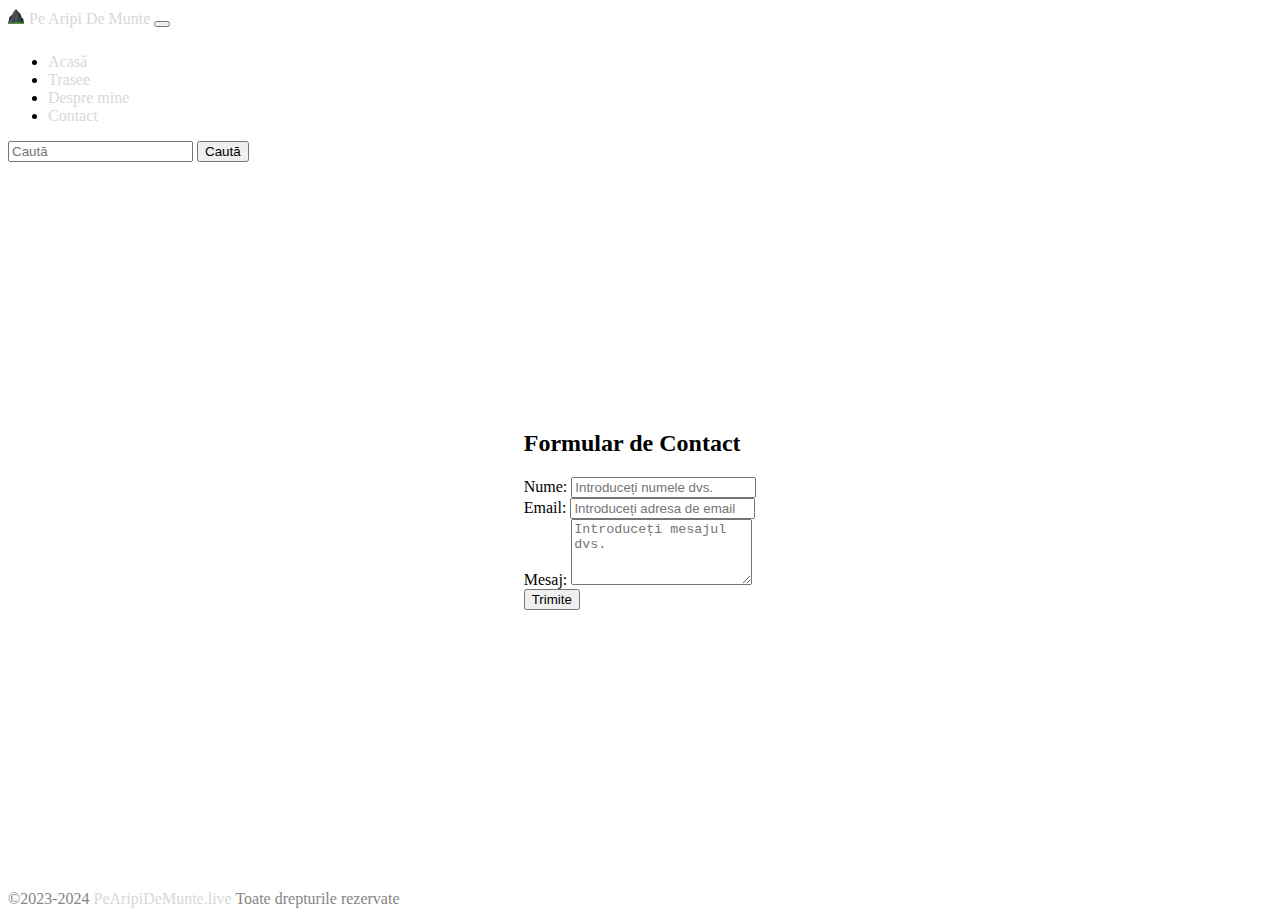
<file: contact.html>
<!DOCTYPE html>
<html lang="ro">
<head>
    <meta charset="UTF-8">
    <meta name="viewport" content="width=device-width, initial-scale=1.0">
    <meta name="description" content="Contactează-ne pentru întrebări sau sugestii.">
    <meta name="keywords" content="contact, formular, întrebări, sugestii">
    <meta name="author" content="Tamba Denis Valentin">
    <meta http-equiv="Content-Type" content="text/html; charset=utf-8">
    <title>Formular contact</title>
    <link href="https://cdn.jsdelivr.net/npm/bootstrap@5.3.2/dist/css/bootstrap.min.css" rel="stylesheet" integrity="sha384-T3c6CoIi6uLrA9TneNEoa7RxnatzjcDSCmG1MXxSR1GAsXEV/Dwwykc2MPK8M2HN" crossorigin="anonymous">
    <script src="https://cdn.jsdelivr.net/npm/bootstrap@5.3.2/dist/js/bootstrap.bundle.min.js" integrity="sha384-C6RzsynM9kWDrMNeT87bh95OGNyZPhcTNXj1NW7RuBCsyN/o0jlpcV8Qyq46cDfL" crossorigin="anonymous"></script>
    <link rel="icon" type="image/png" href=/images/favicon-16x16.webp>
    <link rel="stylesheet" href="https://cdnjs.cloudflare.com/ajax/libs/font-awesome/5.15.3/css/all.min.css">
    <link rel="stylesheet" href="styles/style.css">
    <style>
        body {
            display: flex;
            flex-direction: column;
            min-height: 100vh;
        }

        main {
            flex: 1;
            display: flex;
            flex-direction: column;
            align-items: center;
            justify-content: center;
        }

        footer {
            flex-shrink: 0;
        }
    </style>
</head>
<body>
    <body class="bg-light">
      <header>
        <nav class="navbar navbar-expand-lg bg-dark custom-header-bg">
          <div class="container-fluid">
            <a class="navbar-brand d-flex align-items-center custom-navbar-brand" href="/"><img
                src="images/favicon-16x16.webp" alt="Logo" class="navbar-logo">Pe Aripi De Munte</a>
            <button class="navbar-toggler navbar-dark" type="button" data-bs-toggle="collapse"
              data-bs-target="#navbarNavDropdown" aria-controls="navbarNavDropdown" aria-expanded="false"
              aria-label="Toggle navigation">
              <span class="navbar-toggler-icon"></span>
            </button>
            <div class="collapse navbar-collapse" id="navbarNavDropdown">
              <ul class="navbar-nav">
                <li class="nav-item">
                  <a class="nav-link active" aria-current="page" href="/">Acasă</a>
                </li>
                <li class="nav-item">
                  <a class="nav-link" href="/trasee.html" role="button">Trasee</a>
                </li>
                <li class="nav-item">
                  <a class="nav-link" href="#">Despre mine</a>
                </li>
                <li class="nav-item">
                  <a class="nav-link" href="contact.html">Contact</a>
                </li>
              </ul>
            </div>
            <form class="d-flex" role="search">
              <input class="form-control me-2" type="search" placeholder="Caută" aria-label="Search">
              <button class="btn btn-outline-success" type="submit">Caută</button>
            </form>
          </div>
        </nav>
      </header>
        <main>
            <div class="container mt-5">
                <h2 class="mb-4">Formular de Contact</h2>
                <form>
                    <div class="mb-3">
                        <label for="nume" class="form-label">Nume:</label>
                        <input type="text" class="form-control" id="nume" placeholder="Introduceți numele dvs.">
                    </div>
                    <div class="mb-3">
                        <label for="email" class="form-label">Email:</label>
                        <input type="email" class="form-control" id="email" placeholder="Introduceți adresa de email">
                    </div>
                    <div class="mb-3">
                        <label for="mesaj" class="form-label">Mesaj:</label>
                        <textarea class="form-control" id="mesaj" rows="4" placeholder="Introduceți mesajul dvs."></textarea>
                    </div>
                    <button type="submit" class="btn btn-primary">Trimite</button>
                </form>
            </div>
        </main>
        <footer class="mt-auto bg-dark text-light py-4">
          <div class="container">
            <div class="row">
              <div class="col-md-12 text-center">
                <span style="color:#858585">©2023-2024</span>
                <a href="https://pearipidemunte.live">
                  <span style="color:#d8d8d8">PeAripiDeMunte.live</span>
                </a>
                <span style="color:#858585">Toate drepturile rezervate</span>
              </div>
            </div>
          </div>
        </footer>
</body>
</html>
</file>
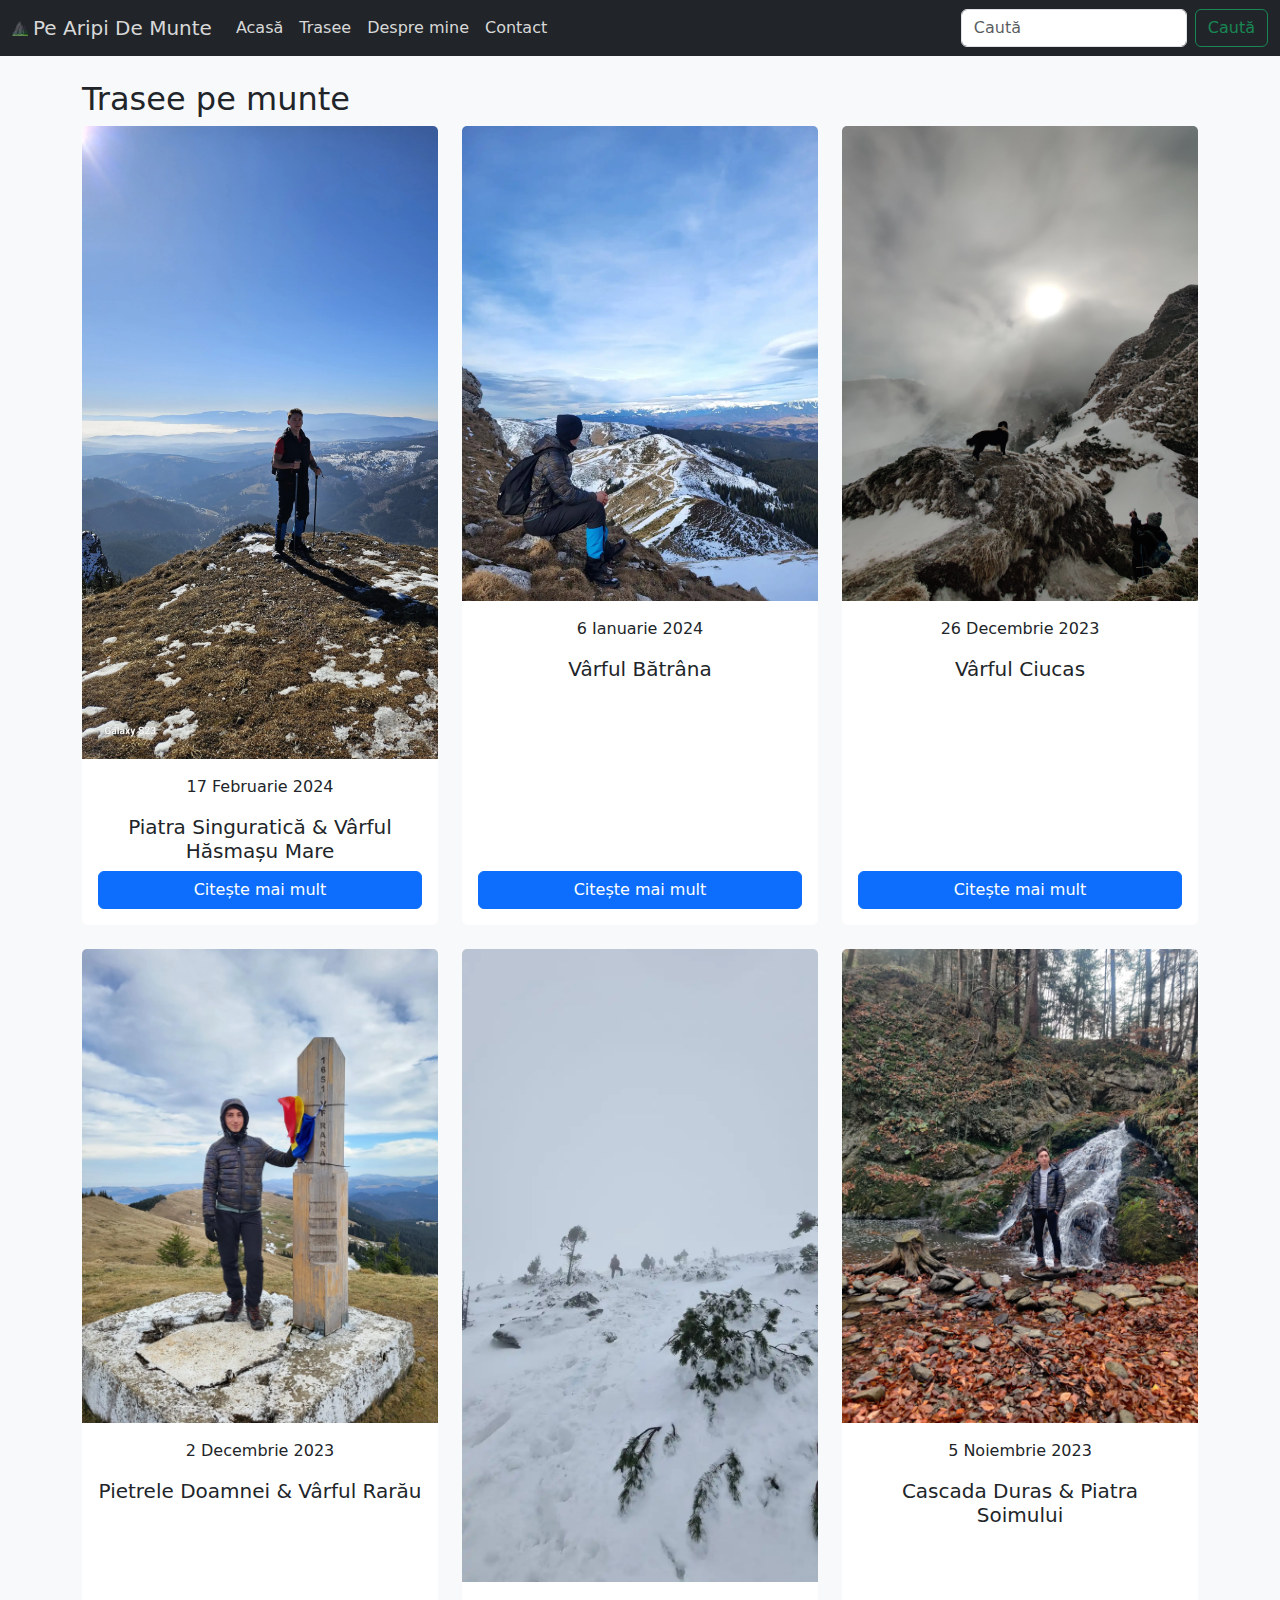
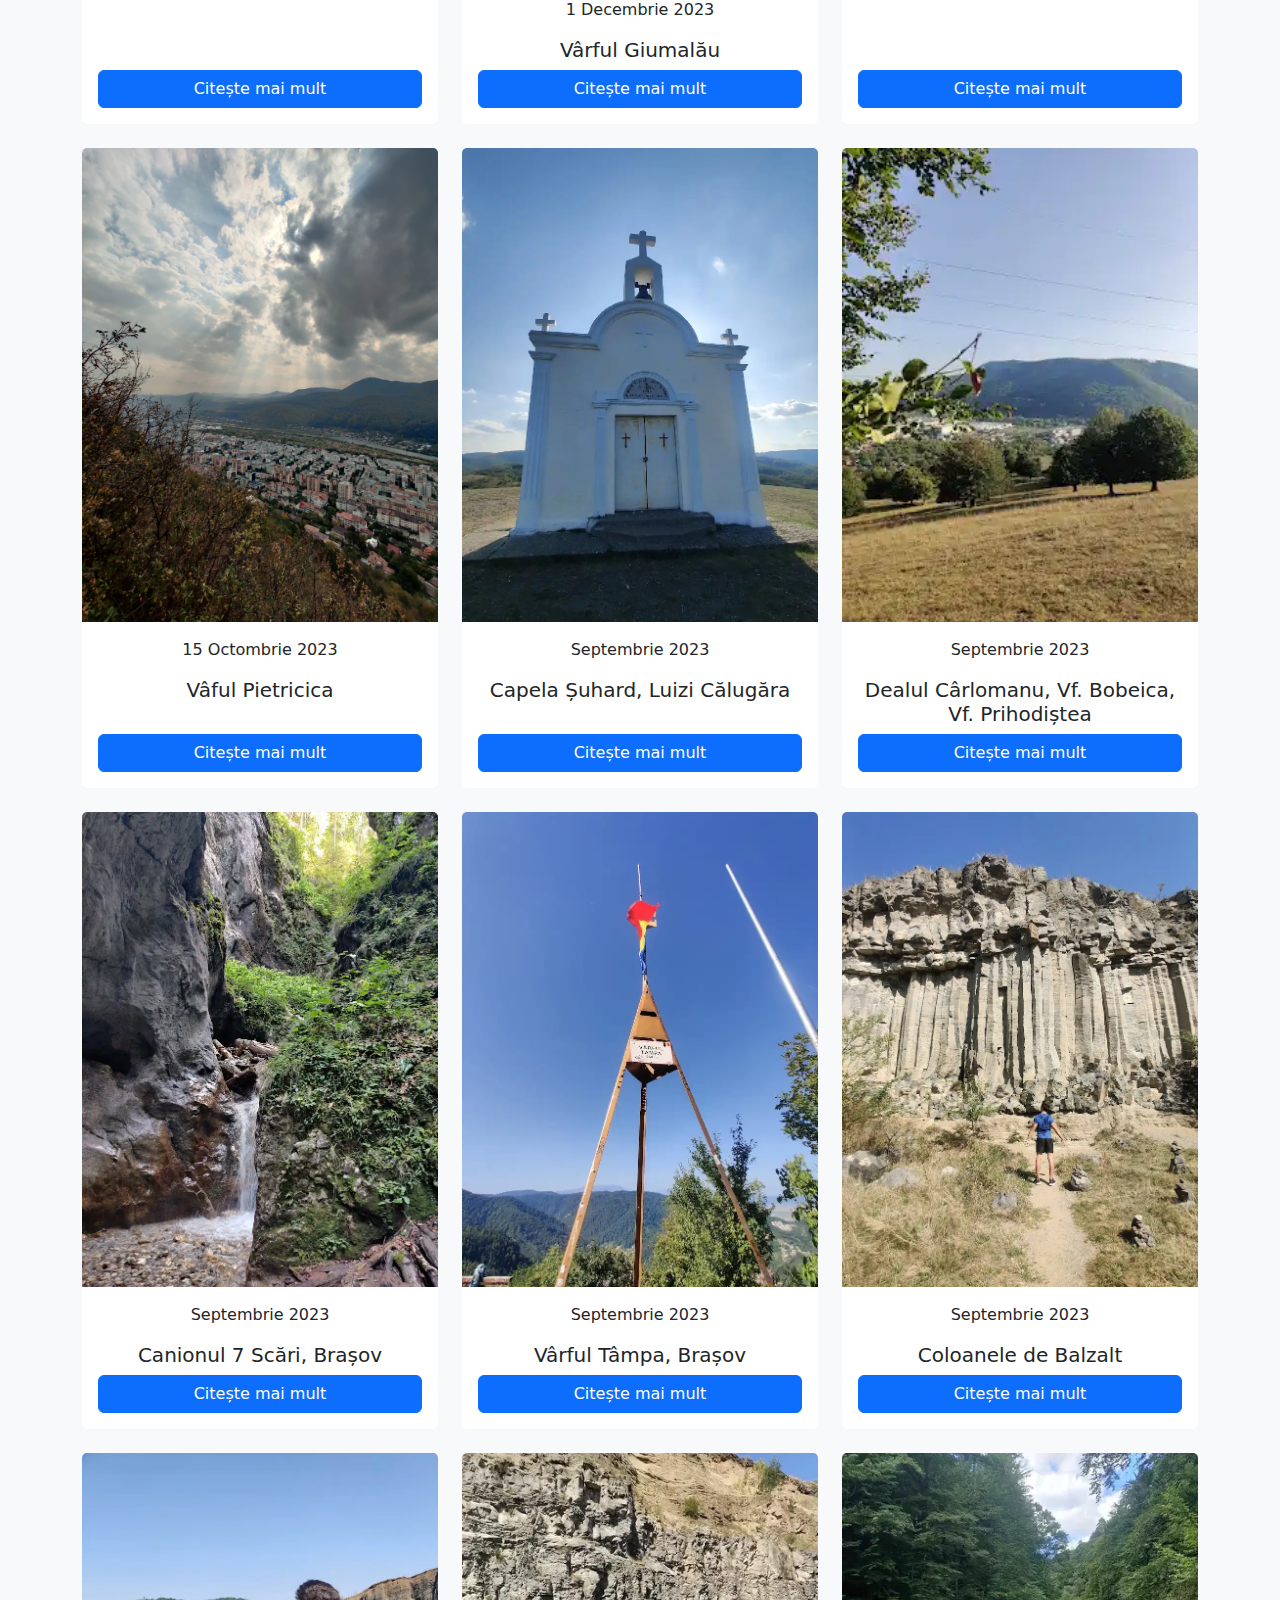
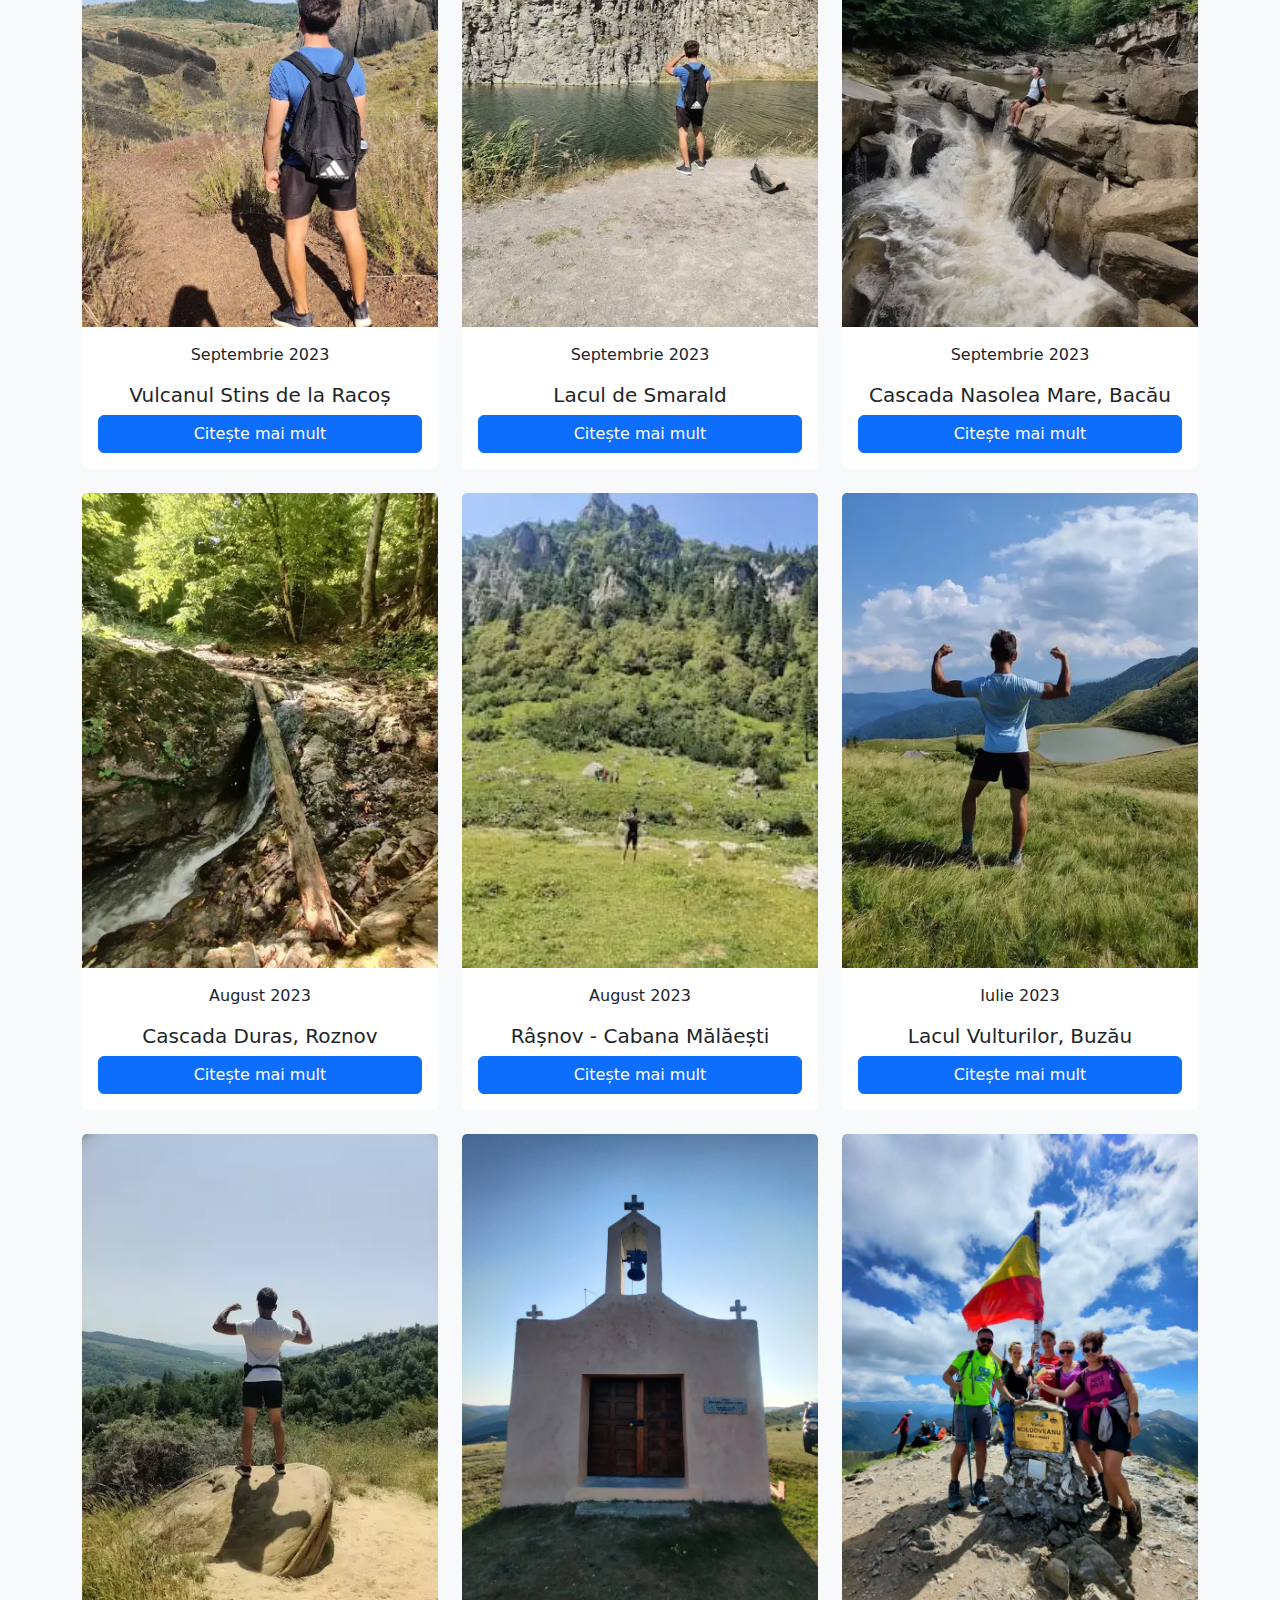
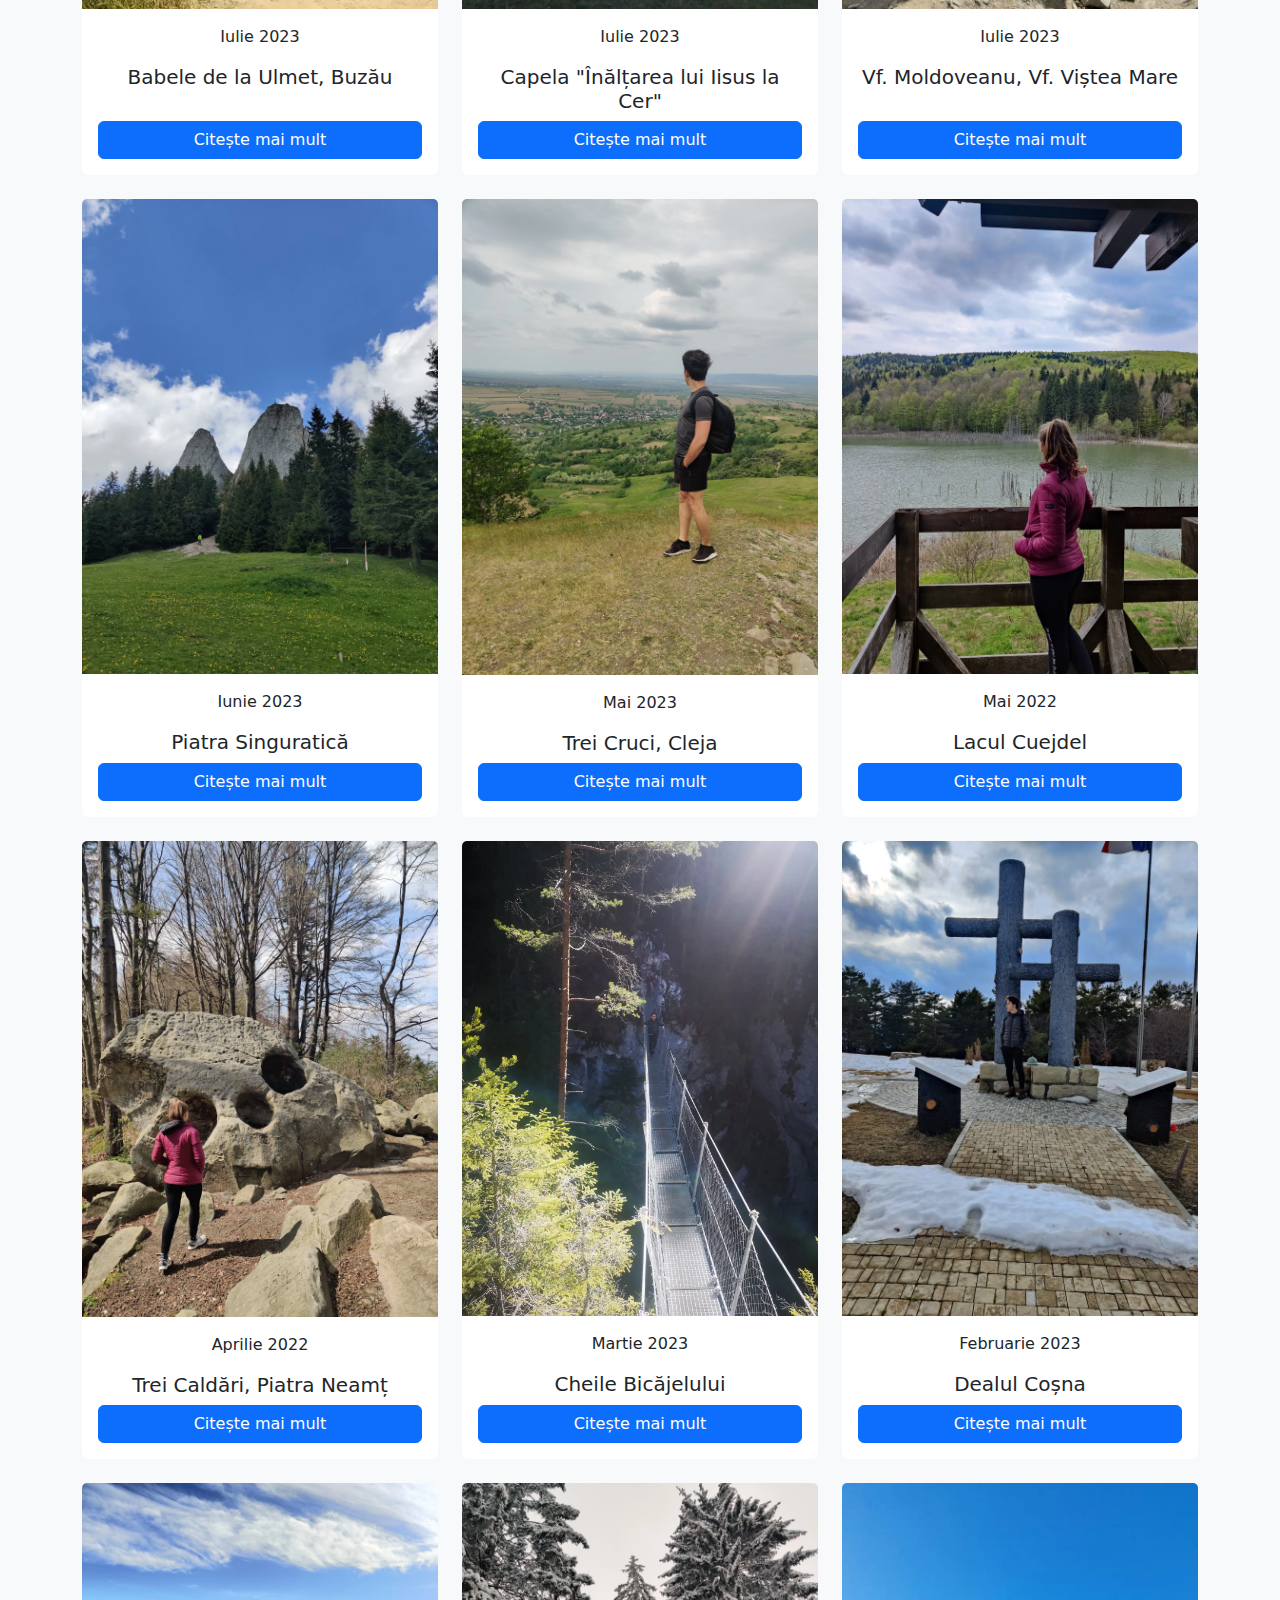
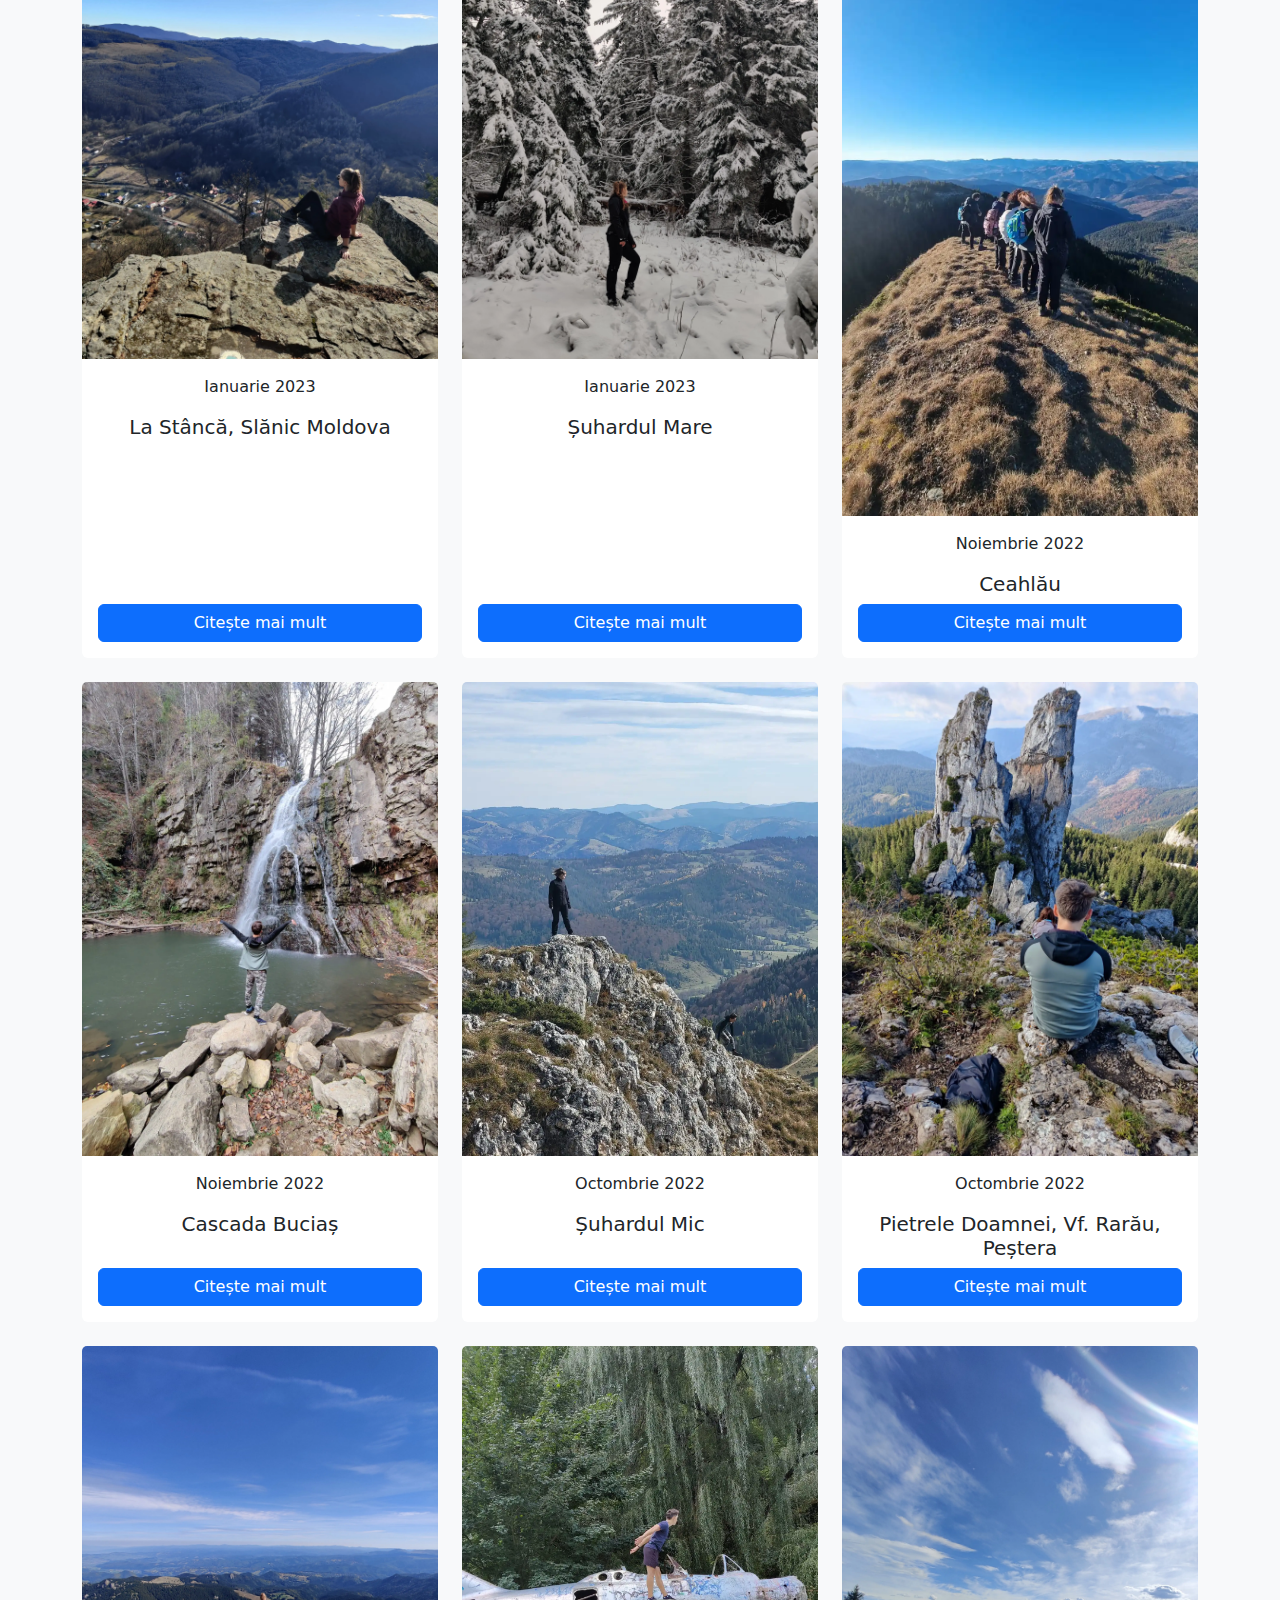
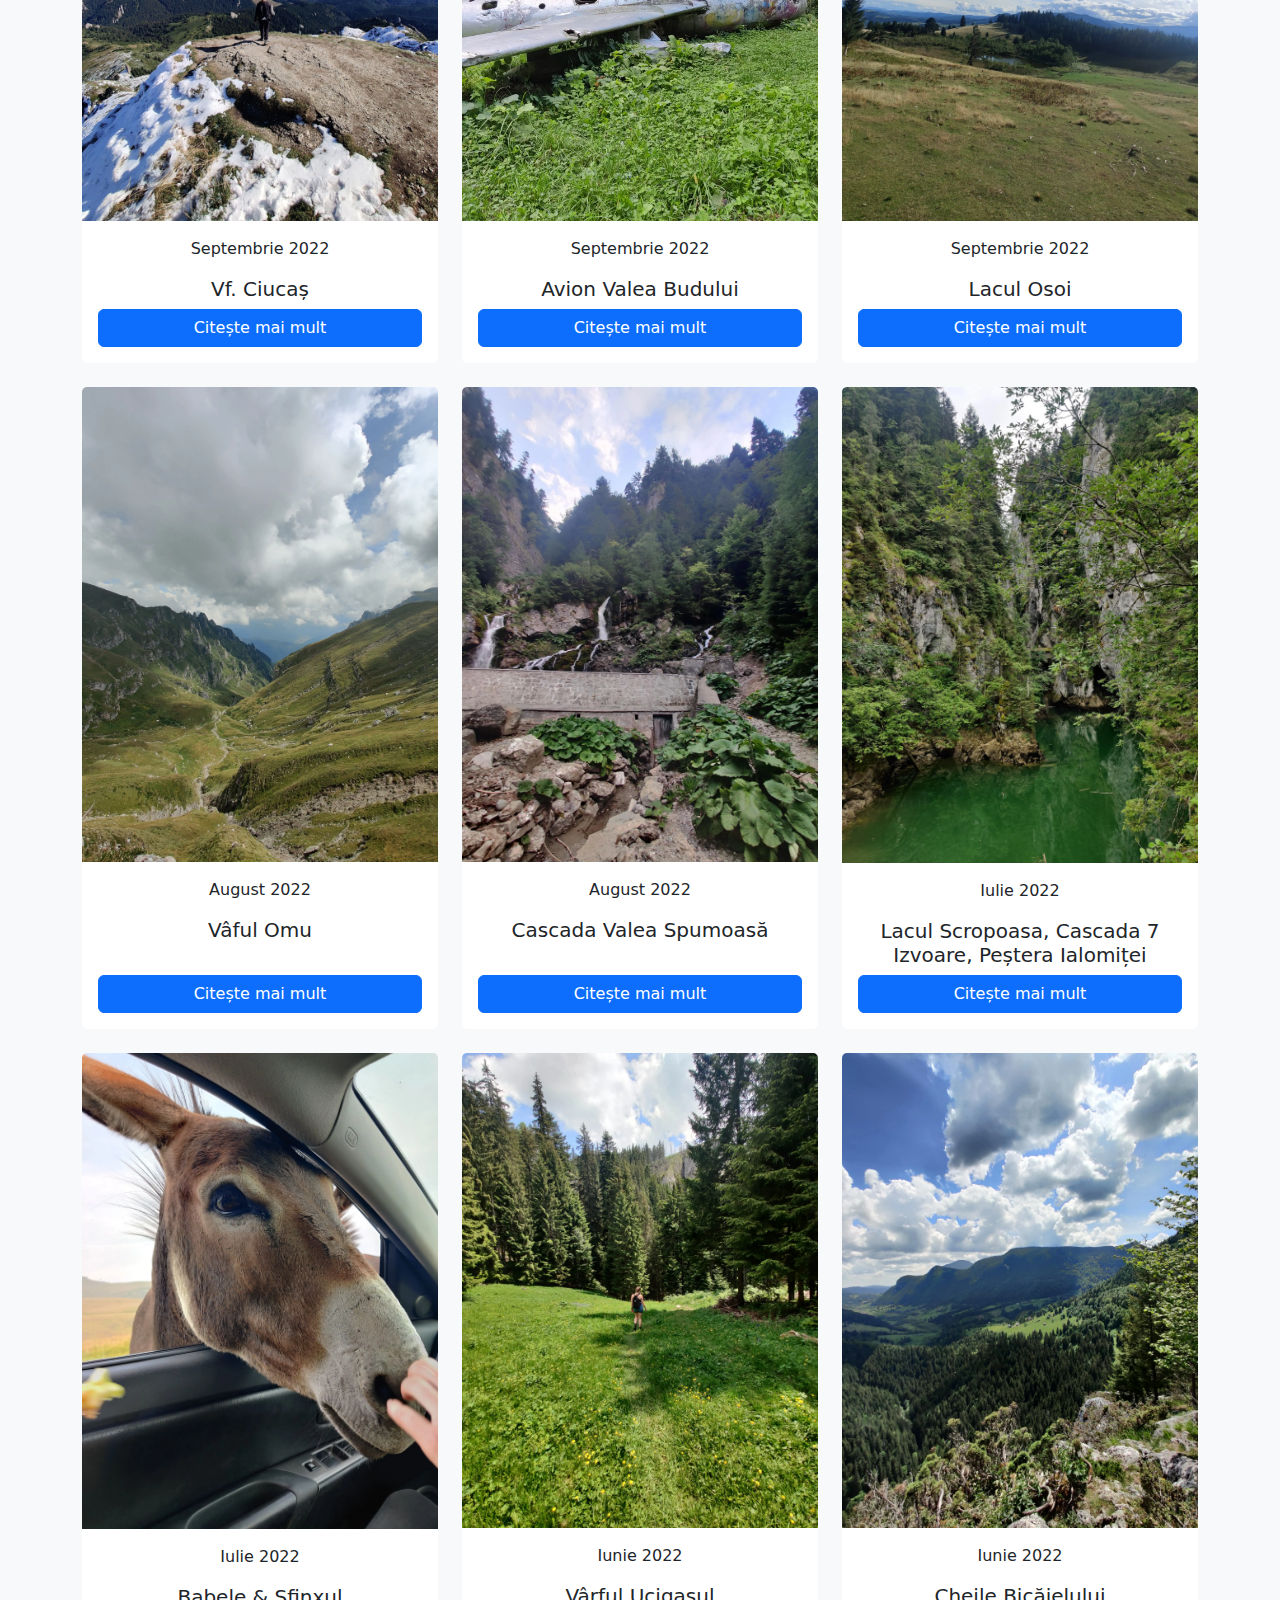
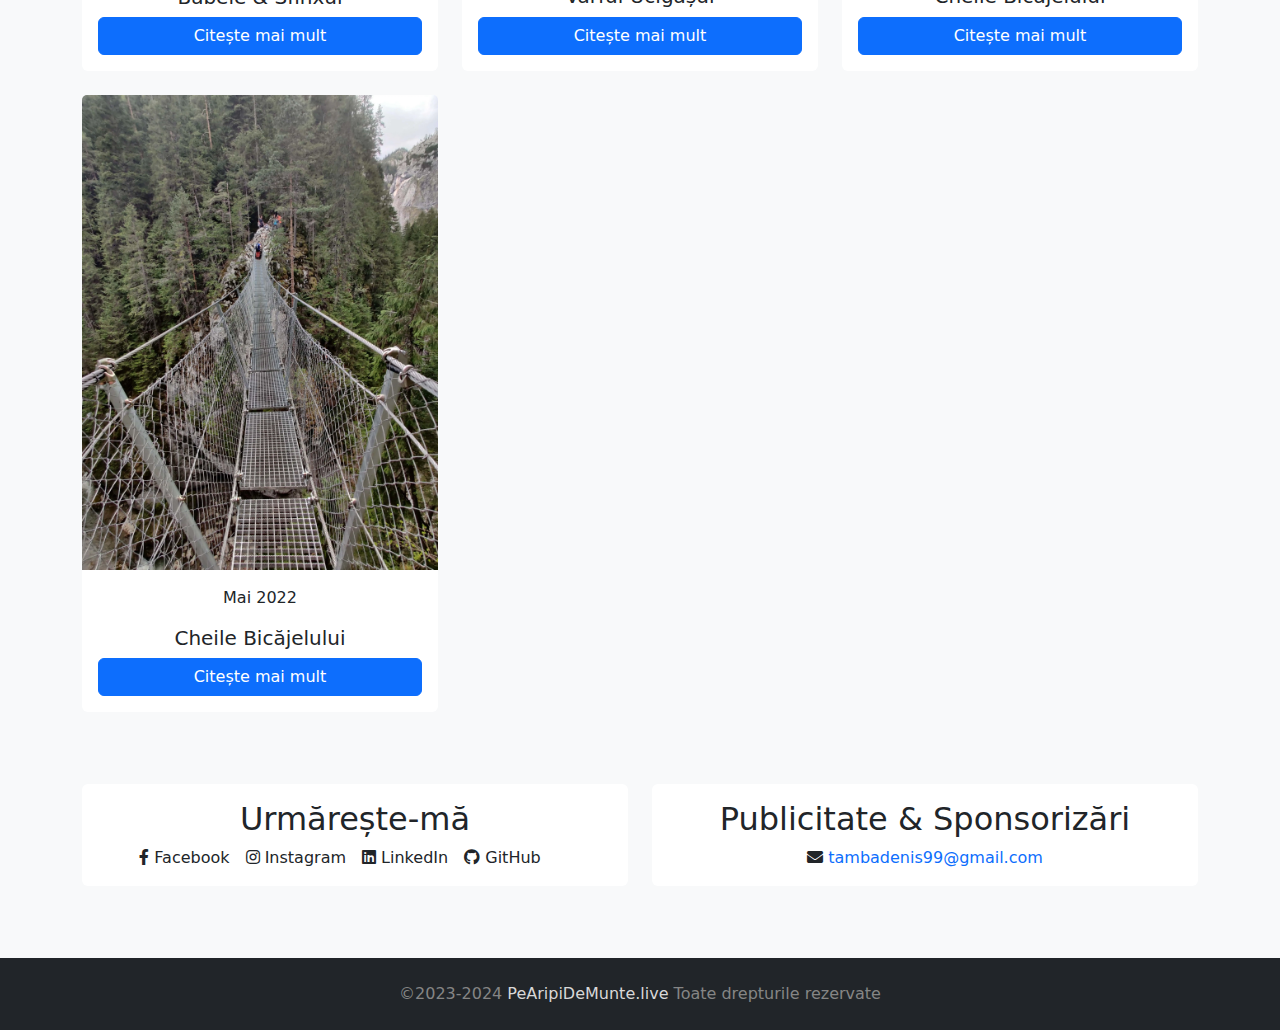
<file: trasee.html>
<!DOCTYPE html>
<html lang="ro">

<head>
    <meta charset="utf-8">
    <meta name="viewport" content="width=device-width, initial-scale=1">
    <meta name="description" content="Acesta este un jurnal personal despre trasee montane si calatorii">
    <meta name="keywords" content="munti, trasee, natura, calatorii">
    <meta name="author" content="Tamba Denis Valentin">
    <meta name="robots" content="index, follow">
    <meta name="language" content="ro">
    <meta name="HandheldFriendly" content="true">
    <title>Pe Aripi De Munte</title>
    <link href="https://cdn.jsdelivr.net/npm/bootstrap@5.3.3/dist/css/bootstrap.min.css" rel="stylesheet"
        integrity="sha384-QWTKZyjpPEjISv5WaRU9OFeRpok6YctnYmDr5pNlyT2bRjXh0JMhjY6hW+ALEwIH" crossorigin="anonymous">
    <script src="https://cdn.jsdelivr.net/npm/bootstrap@5.3.3/dist/js/bootstrap.bundle.min.js"
        integrity="sha384-YvpcrYf0tY3lHB60NNkmXc5s9fDVZLESaAA55NDzOxhy9GkcIdslK1eN7N6jIeHz"
        crossorigin="anonymous"></script>
    <link rel="icon" type="image/png" href=images/favicon-16x16.webp>
    <link rel="stylesheet" href="https://cdnjs.cloudflare.com/ajax/libs/font-awesome/5.15.3/css/all.min.css">
    <link rel="stylesheet" href="styles/style.css">
    <!-- Google tag (gtag.js) -->
    <script async src="https://www.googletagmanager.com/gtag/js?id=G-QKCSMZ76ZG"></script>
    <script>
        window.dataLayer = window.dataLayer || [];
        function gtag() { dataLayer.push(arguments); }
        gtag('js', new Date());

        gtag('config', 'G-QKCSMZ76ZG');
    </script>
</head>

<body class="bg-light">
    <header>
        <nav class="navbar navbar-expand-lg bg-dark custom-header-bg">
            <div class="container-fluid">
                <a class="navbar-brand d-flex align-items-center custom-navbar-brand" href="/"><img
                        src="images/favicon-16x16.webp" alt="Logo" class="navbar-logo">Pe Aripi De Munte</a>
                <button class="navbar-toggler navbar-dark" type="button" data-bs-toggle="collapse"
                    data-bs-target="#navbarNavDropdown" aria-controls="navbarNavDropdown" aria-expanded="false"
                    aria-label="Toggle navigation">
                    <span class="navbar-toggler-icon"></span>
                </button>
                <div class="collapse navbar-collapse" id="navbarNavDropdown">
                    <ul class="navbar-nav">
                        <li class="nav-item">
                            <a class="nav-link active" aria-current="page" href="/">Acasă</a>
                        </li>
                        <li class="nav-item">
                            <a class="nav-link" href="/trasee.html" role="button">Trasee</a>
                        </li>
                        <li class="nav-item">
                            <a class="nav-link" href="#">Despre mine</a>
                        </li>
                        <li class="nav-item">
                            <a class="nav-link" href="contact.html">Contact</a>
                        </li>
                    </ul>
                </div>
                <form class="d-flex" role="search">
                    <input class="form-control me-2" type="search" placeholder="Caută" aria-label="Search">
                    <button class="btn btn-outline-success" type="submit">Caută</button>
                </form>
            </div>
        </nav>
    </header>
    <main>
        <section id="mountain-trails" class="py-4">
            <div class="container">
                <div class="section-header">
                    <h2>Trasee pe munte</h2>
                    <div id="cardContainer">
                        <!-- Aici vor fi adăugate cardurile dinamic -->
                    </div>
                </div>
            </div>
        </section>
        <section id="follow-us" class="py-4">
            <div class="container">
                <div class="row">
                    <div class="col-md-6 mb-3">
                        <div class="card text-center">
                            <div class="card-body d-flex flex-column text-center">
                                <h2 class="card-title">Urmărește-mă</h2>
                                <div class="social-links d-flex justify-content-center">
                                    <a href="https://www.facebook.com/tdenis99" class="text-dark custom-link me-3">
                                        <i class="fab fa-facebook-f"></i> Facebook
                                    </a>
                                    <a href="https://www.instagram.com/tambadenis/" class="text-dark custom-link me-3">
                                        <i class="fab fa-instagram"></i> Instagram
                                    </a>
                                    <a href="https://www.linkedin.com/in/tamba-denis-valentin-231548148/"
                                        class="text-dark custom-link me-3">
                                        <i class="fab fa-linkedin"></i> LinkedIn
                                    </a>
                                    <a href="https://github.com/tambadenis?tab=repositories"
                                        class="text-dark custom-link">
                                        <i class="fab fa-github"></i> GitHub
                                    </a>
                                </div>
                            </div>
                        </div>
                    </div>
                    <div class="col-md-6 mb-3">
                        <div class="card h-100">
                            <div class="card-body text-center">
                                <h2 class="card-title">Publicitate & Sponsorizări</h2>
                                <div>
                                    <i class="fas fa-envelope"></i>
                                    <a href="mailto:tambadenis99@gmail.com">tambadenis99@gmail.com</a>
                                </div>
                            </div>
                        </div>
                    </div>
                </div>
            </div>
        </section>
    </main>
    <footer class="mt-auto bg-dark text-light py-4">
        <div class="container">
            <div class="row">
                <div class="col-md-12 text-center">
                    <span style="color:#858585">©2023-2024</span>
                    <a href="https://pearipidemunte.live">
                        <span style="color:#d8d8d8">PeAripiDeMunte.live</span>
                    </a>
                    <span style="color:#858585">Toate drepturile rezervate</span>
                </div>
            </div>
        </div>
    </footer>
    <script src="trasee.js"></script>
</body>
</html>
</file>
<file: styles/style.css>
.img {
    max-width: 100vw;
    height: auto;
}

.navbar-dark .navbar-toggler-icon::before {
    background-color: #d8d8d8;
    /* Setează culoarea liniilor butonului la alb */
}

.custom-navbar-brand {
    color: #d8d8d8;
}

/* Stil pentru toate link-urile din bara de navigație */
.navbar-nav .nav-link,
.navbar-nav .nav-link.active {
    color: #d8d8d8;
}

a {
    text-decoration: none;
}

.about-section {
    text-align: center;
}

.about-section img {
    width: 250px;
    height: 250px;
    /* Asigură-te că imaginea este un pătrat */
    object-fit: cover;
    /* Menține proporțiile și acoperă întreaga zonă */
    border-radius: 50%;
    /* Face imaginea în formă de cerc */
    margin-bottom: 20px;
    /* Adaugă spațiu între imagine și text */
}

/* Adaugă spațiu între butonul "Trimite" și footer */
main {
    margin-bottom: 2rem;
    /* Ajustează valoarea pentru spațierea dorită */
}

/* CSS personalizat pentru spațierea dintre imagine și text */
.navbar-logo {
    margin-right: 0.3125rem;
    /* Ajustează valoarea pentru a controla spațiul */
}

.navbar-toggler {
    margin-bottom: 0.625rem;
    /* Ajustează valoarea pentru a controla spațiul */
}

.carousel-item img {
    max-width: 100%;
    max-height: 43.75rem;
    /* Ajustează în funcție de necesități */
    display: block;
    margin: 0 auto;
}

.custom-caption {
    position: absolute;
    top: 50%;
    left: 0;
    width: 100%;
    transform: translateY(-50%);
    color: white;
    text-align: center;
}

.custom-heading {
    font-size: 2rem;
    font-weight: bold;
    margin-bottom: 0.625rem;
    text-shadow: 0.125rem 0.125rem 0.125rem rgba(0, 0, 0, 0.5);
    /* Adaugă umbră textului */
}

/* Adaugă spațiere între link-uri */
.custom-link {
    margin-right: 1.875rem;
}

.see-all {
    display: flex;
    align-items: center;
}

.see-all p {
    margin: 0;
    font-weight: bold;
    padding-right: 0.625rem;
    /* Spațiu între textul "Vezi tot" și săgeată */
}

.see-all .arrow {
    font-size: 1.5rem;
    /* Dimensiunea săgeții */
    cursor: pointer;
}

.card {
    border: none;
    /* Elimină chenarul */
    box-shadow: none;
    /* Elimină umbra */
}

/* Schimbă săgețile cu iconițe Font Awesome personalizate */
.carousel-control-prev::before {
    content: "\f104";
    /* Codul pentru o săgeată în stânga din Font Awesome */
    font-family: "Font Awesome 5 Free";
    /* Familia de fonturi Font Awesome */
    font-weight: 900;
    /* Grosimea fontului */
    color: white;
    /* Culoarea săgeților */
    font-size: 2.25rem;
    /* Dimensiunea săgeților */
}

.carousel-control-next::before {
    content: "\f105";
    /* Codul pentru o săgeată în dreapta din Font Awesome */
    font-family: "Font Awesome 5 Free";
    /* Familia de fonturi Font Awesome */
    font-weight: 900;
    /* Grosimea fontului */
    color: white;
    /* Culoarea săgeților */
    font-size: 2.25rem;
    /* Dimensiunea săgeților */
}

/* Stilizare pentru săgețile caruselului */
.carousel-control-prev,
.carousel-control-next {
    position: absolute;
    top: 50%;
    transform: translateY(-50%);
    width: 2.5rem;
    /* Ajustați dimensiunile după preferințe */
    height: 2.5rem;
    /* Ajustați dimensiunile după preferințe */
    background-color: rgba(0, 0, 0, 0.5);
    /* Fundal pentru săgeți */
    border-radius: 50%;
    color: white;
    /* Culoarea săgeților */
    font-size: 1.5rem;
    /* Dimensiunea săgeților */
    text-align: center;
    line-height: 2.5rem;
    /* Asigurați-vă că săgețile sunt centrate vertical */
    z-index: 10;
}

.carousel-control-prev {
    left: 0.625rem;
    /* Poziția săgeții stângi */
}

.carousel-control-next {
    right: 0.625rem;
    /* Poziția săgeții drepte */
}

/* Ascunde săgețile implicite Bootstrap */
.carousel-control-prev-icon,
.carousel-control-next-icon {
    display: none;
}

.carousel-inner img {
    width: 100%;
    height: 100%;
    object-fit: cover;
}
</file>
